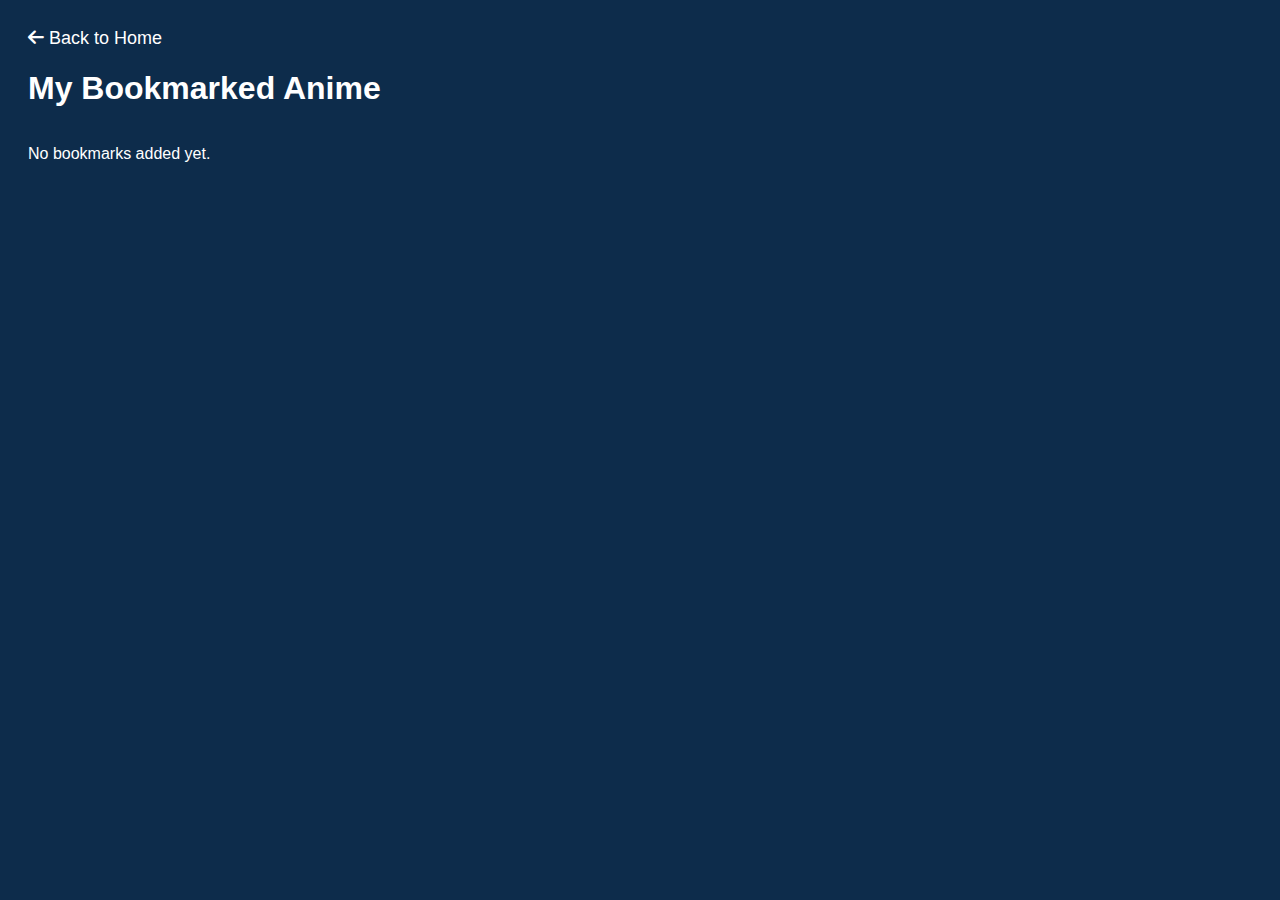
<file: anime-folder/bookmark.html>
<!DOCTYPE html>
<html lang="en">
<head>
  <meta charset="UTF-8">
  <meta name="viewport" content="width=device-width, initial-scale=1.0">
  <title>My Bookmarks</title>
  <link rel="stylesheet" href="https://cdnjs.cloudflare.com/ajax/libs/font-awesome/6.4.0/css/all.min.css">
  <style>
    body {
      font-family: Arial, sans-serif;
      background: #0d2c4b;
      color: white;
      padding: 20px;
    }
    .anime-list {
      display: grid;
      grid-template-columns: repeat(auto-fill, minmax(180px, 1fr));
      gap: 20px;
    }
    .anime-card {
      background: #1a3a5c;
      border-radius: 10px;
      padding: 10px;
      text-align: center;
      position: relative;
    }
    .anime-card img {
      width: 100%;
      border-radius: 8px;
    }
    .remove-btn {
      position: absolute;
      top: 10px;
      right: 10px;
      background: #e74c3c;
      border: none;
      color: white;
      padding: 6px 10px;
      border-radius: 5px;
      cursor: pointer;
    }
    .top-nav {
      margin-bottom: 20px;
    }
    .top-nav a {
      color: white;
      text-decoration: none;
      font-size: 18px;
    }
  </style>
</head>
<body>

  <div class="top-nav">
    <a href="index.html"><i class="fas fa-arrow-left"></i> Back to Home</a>
    <h1>My Bookmarked Anime</h1>
  </div>

  <div class="anime-list" id="bookmarkContainer"></div>

  <script>
    function loadBookmarks() {
      const container = document.getElementById('bookmarkContainer');
      container.innerHTML = "";

      const bookmarks = JSON.parse(localStorage.getItem('bookmarks')) || [];

      if (bookmarks.length === 0) {
        container.innerHTML = "<p>No bookmarks added yet.</p>";
        return;
      }

      bookmarks.forEach((anime, index) => {
        const card = document.createElement("div");
        card.className = "anime-card";
        card.innerHTML = `
          <img src="${anime.img}" alt="${anime.title}">
          <h4>${anime.title}</h4>
          <button class="remove-btn" onclick="removeBookmark(${index})">Remove</button>
        `;
        container.appendChild(card);
      });
    }

    function removeBookmark(index) {
      let bookmarks = JSON.parse(localStorage.getItem('bookmarks')) || [];
      bookmarks.splice(index, 1);
      localStorage.setItem('bookmarks', JSON.stringify(bookmarks));
      loadBookmarks();
    }

    loadBookmarks();
  </script>
</body>
</html>
</file>
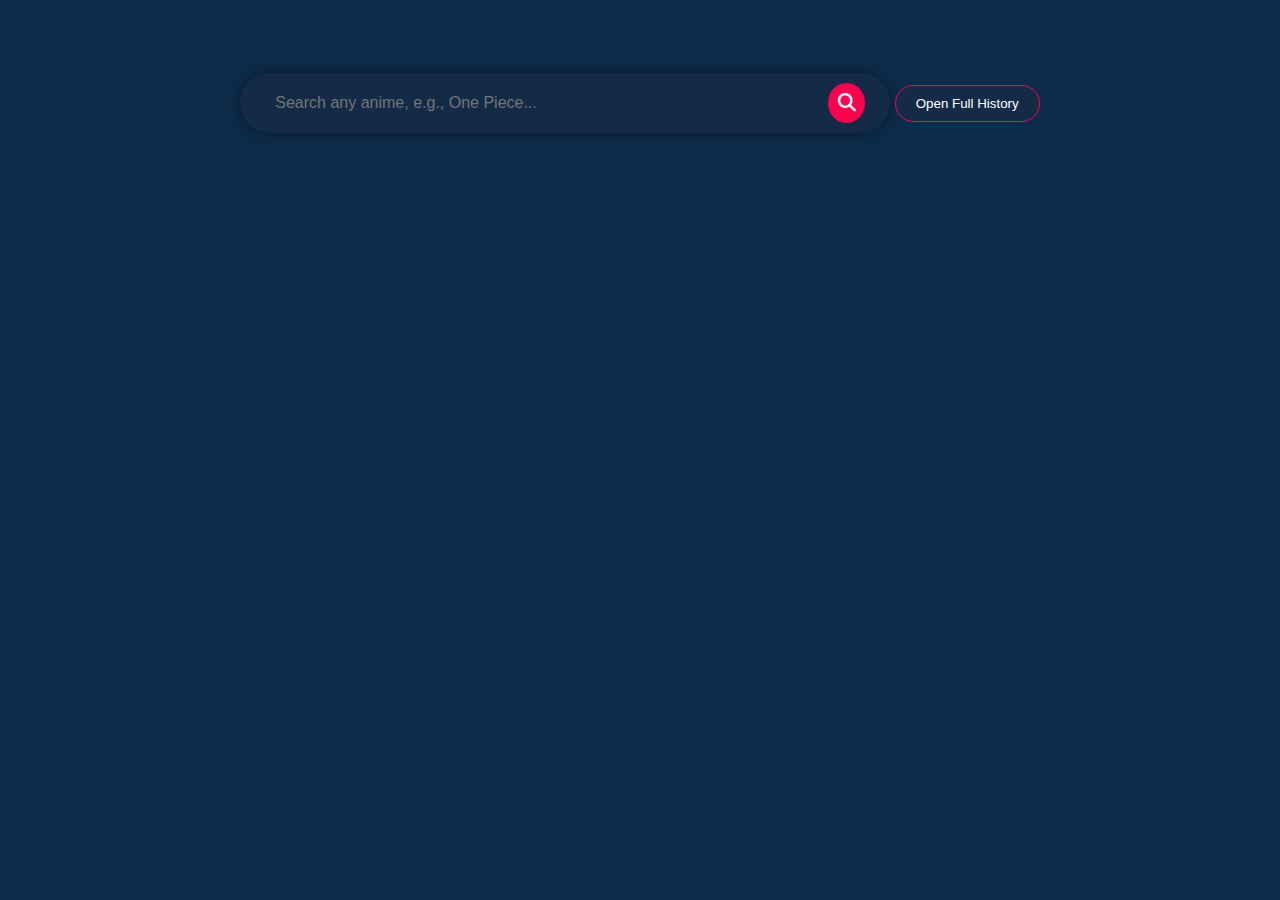
<file: anime-folder/check.html>
<!DOCTYPE html>
<html lang="en">

<head>
  <meta charset="UTF-8">
  <meta name="viewport" content="width=device-width, initial-scale=1.0">
  <title>Anime World Search</title>
  <link rel="stylesheet" href="https://cdnjs.cloudflare.com/ajax/libs/font-awesome/6.4.0/css/all.min.css">
  <style>
    body {
      background: #0d2c4b;
      font-family: 'Poppins', sans-serif;
      color: #fff;
      margin: 0;
      padding: 0;
    }

    .search-section {
      text-align: center;
      margin-top: 60px;
      position: relative;
    }

    .search-bar {
      display: inline-flex;
      align-items: center;
      background: #142b47;
      border-radius: 50px;
      padding: 10px 25px;
      width: 60%;
      max-width: 600px;
      box-shadow: 0 0 15px rgba(0, 0, 0, 0.4);
      transition: 0.3s ease;
    }

    .search-bar:focus-within {
      box-shadow: 0 0 20px #ff004f;
      transform: scale(1.02);
    }

    .search-bar input {
      width: 100%;
      border: none;
      background: transparent;
      outline: none;
      color: #fff;
      font-size: 16px;
      padding: 10px;
    }

    .search-bar button {
      background: #ff004f;
      border: none;
      border-radius: 50%;
      width: 40px;
      height: 40px;
      color: white;
      font-size: 18px;
      cursor: pointer;
      transition: 0.3s;
    }

    .search-bar button:hover {
      background: #ff3366;
      transform: scale(1.1);
    }

    /* Search History Dropdown */
    .search-history {
      position: absolute;
      top: 100%;
      left: 50%;
      transform: translateX(-50%);
      width: 60%;
      max-width: 600px;
      background: rgba(20, 43, 71, 0.97);
      border-radius: 12px;
      margin-top: 10px;
      box-shadow: 0 0 15px rgba(0, 0, 0, 0.5);
      display: none;
      flex-direction: column;
      padding: 10px;
      z-index: 100;
    }

    .history-header {
      display: flex;
      justify-content: space-between;
      align-items: center;
      padding: 8px 10px;
      border-bottom: 1px solid #1f3a5f;
    }

    .history-header button {
      background: none;
      border: none;
      color: #ff004f;
      font-size: 14px;
      cursor: pointer;
    }

    .history-list {
      max-height: 200px;
      overflow-y: auto;
    }

    .history-item {
      display: flex;
      justify-content: space-between;
      align-items: center;
      padding: 8px 10px;
      border-bottom: 1px solid #1f3a5f;
      transition: background 0.3s;
    }

    .history-item:hover {
      background: #1b3152;
    }

    .history-item span {
      cursor: pointer;
      transition: color 0.3s;
    }

    .history-item span:hover {
      color: #ff004f;
    }

    .history-item button {
      background: none;
      border: none;
      color: #aaa;
      cursor: pointer;
      font-size: 14px;
      transition: 0.3s;
    }

    .history-item button:hover {
      color: #ff004f;
    }

    .open-history {
      display: inline-block;
      margin-top: 25px;
      background: #142b47;
      color: #fff;
      border: 1px solid #ff004f;
      padding: 10px 20px;
      border-radius: 30px;
      cursor: pointer;
      transition: 0.3s;
    }

    .open-history:hover {
      background: #ff004f;
      color: #fff;
    }

    /* Scrollbar */
    .history-list::-webkit-scrollbar {
      width: 6px;
    }

    .history-list::-webkit-scrollbar-thumb {
      background-color: #ff004f;
      border-radius: 5px;
    }

    /* Subtle confirmation */
    .confirm {
      display: none;
      font-size: 14px;
      color: #0f0;
      margin-top: 8px;
      opacity: 0;
      transition: opacity 0.4s ease;
    }

    .confirm.show {
      display: block;
      opacity: 1;
    }
  </style>
</head>

<body>

  <section class="search-section">
    <div class="search-bar">
      <input type="text" id="searchInput" placeholder="Search any anime, e.g., One Piece...">
      <button id="searchBtn"><i class="fas fa-search"></i></button>
    </div>

    <div class="confirm" id="confirmMsg">Search added!</div>

    <div class="search-history" id="searchHistory">
      <div class="history-header">
        <h4>Search History</h4>
        <button id="clearAllBtn">Clear All</button>
      </div>
      <div class="history-list" id="historyList"></div>
    </div>

    <button class="open-history" id="openHistoryTab">Open Full History</button>
  </section>

  <script>
    const searchInput = document.getElementById('searchInput');
    const searchBtn = document.getElementById('searchBtn');
    const searchHistory = document.getElementById('searchHistory');
    const historyList = document.getElementById('historyList');
    const clearAllBtn = document.getElementById('clearAllBtn');
    const openHistoryTab = document.getElementById('openHistoryTab');
    const confirmMsg = document.getElementById('confirmMsg');

    let history = JSON.parse(localStorage.getItem('animeSearchHistory')) || [];

    function renderHistory() {
      historyList.innerHTML = '';
      if (history.length === 0) {
        historyList.innerHTML = `<p style="text-align:center;color:#aaa;">No search history yet</p>`;
        return;
      }
      history.forEach((item, index) => {
        const div = document.createElement('div');
        div.classList.add('history-item');
        div.innerHTML = `
          <span onclick="useHistory('${item}')">${item}</span>
          <button onclick="deleteHistory(${index})"><i class="fas fa-times"></i></button>
        `;
        historyList.appendChild(div);
      });
    }

    function saveHistory() {
      localStorage.setItem('animeSearchHistory', JSON.stringify(history));
      renderHistory();
    }

    function addHistory(query) {
      if (query && !history.includes(query)) {
        history.unshift(query);
        if (history.length > 10) history.pop();
        saveHistory();
        showConfirm();
      }
    }

    function deleteHistory(index) {
      history.splice(index, 1);
      saveHistory();
    }

    function clearAll() {
      history = [];
      saveHistory();
    }

    function useHistory(item) {
      searchInput.value = item;
      searchHistory.style.display = 'none';
      // you can trigger real search function here
    }

    function showConfirm() {
      confirmMsg.classList.add('show');
      setTimeout(() => {
        confirmMsg.classList.remove('show');
      }, 1000);
    }

    searchInput.addEventListener('focus', () => {
      searchHistory.style.display = 'flex';
      renderHistory();
    });

    searchInput.addEventListener('blur', () => {
      setTimeout(() => searchHistory.style.display = 'none', 200);
    });

    searchBtn.addEventListener('click', () => {
      const query = searchInput.value.trim();
      if (query) {
        addHistory(query);
        searchInput.value = '';
      }
    });

    searchInput.addEventListener('keydown', (e) => {
      if (e.key === 'Enter') {
        const query = searchInput.value.trim();
        if (query) {
          addHistory(query);
          searchInput.value = '';
        }
      }
    });

    clearAllBtn.addEventListener('click', clearAll);

    openHistoryTab.addEventListener('click', () => {
      window.location.href = 'history.html'; // Assuming you have a history.html page
    });
    renderHistory();
  </script>

</body>

</html>
</file>
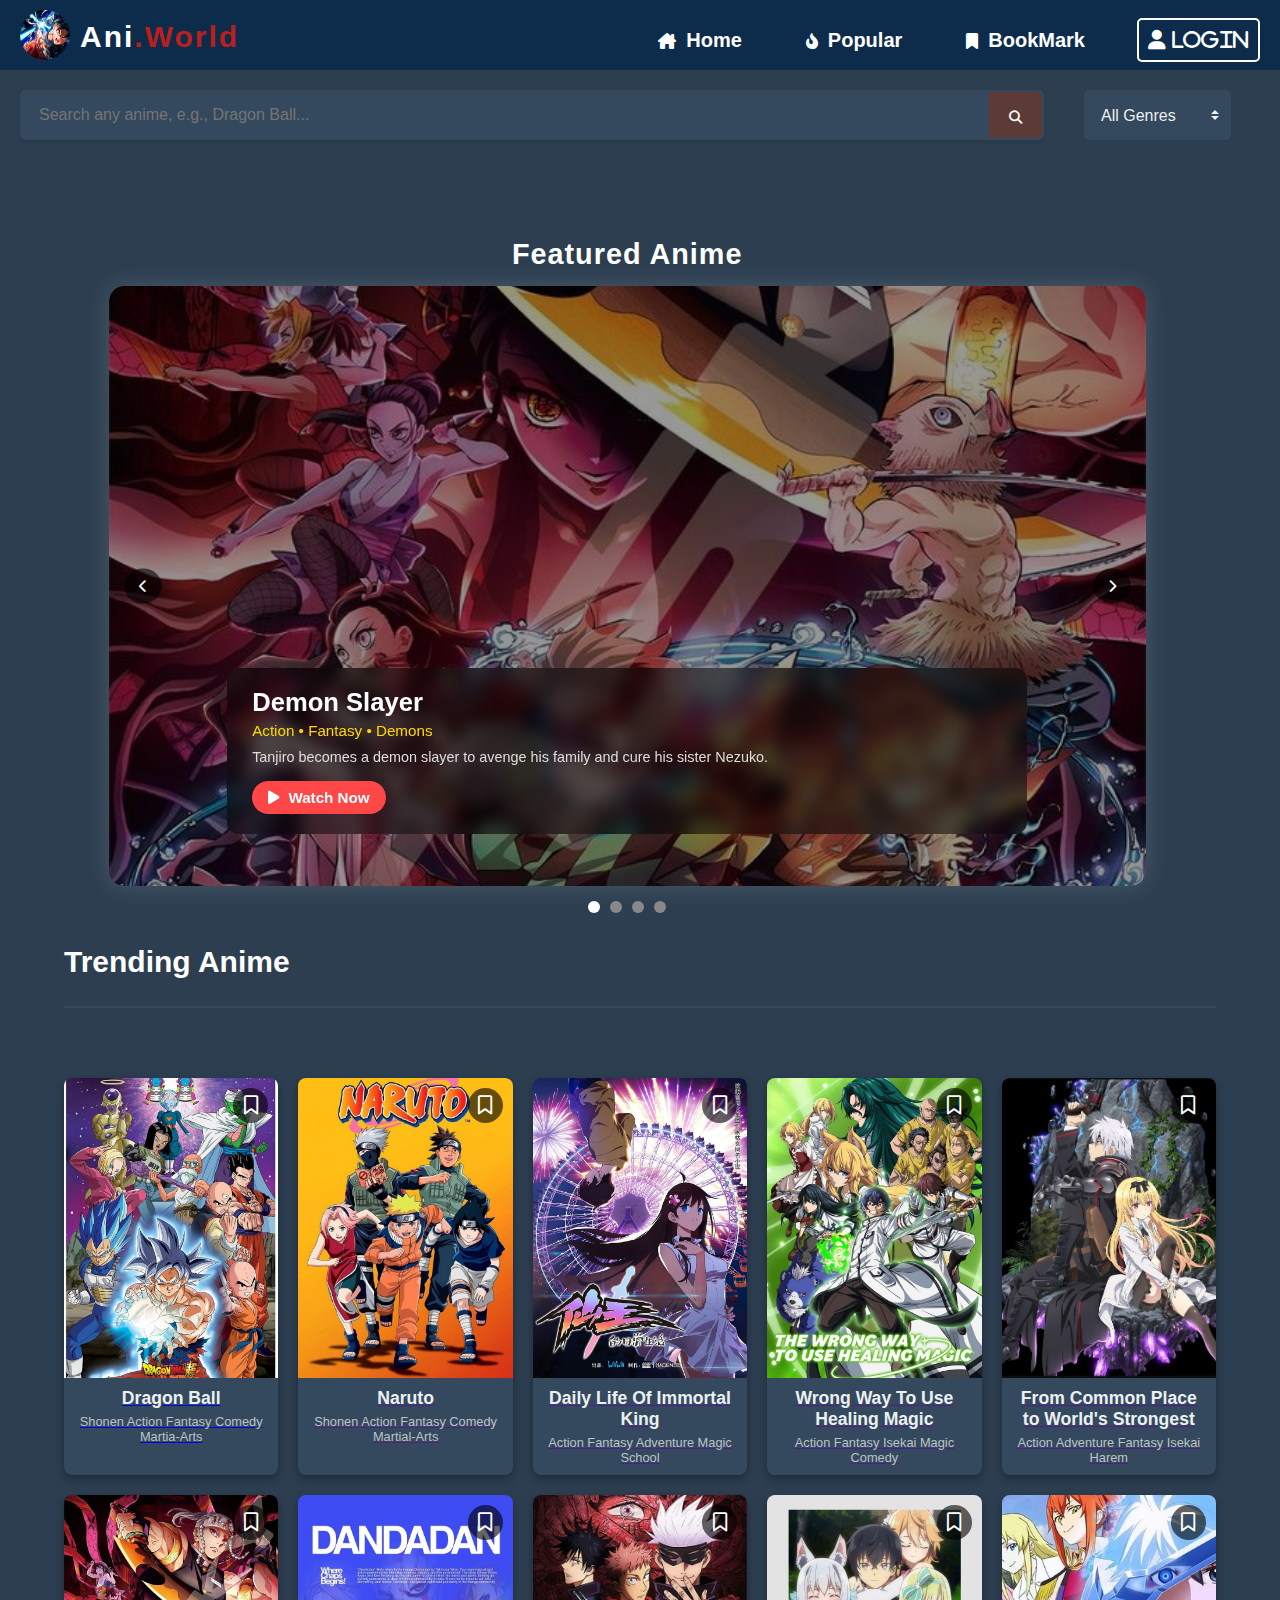
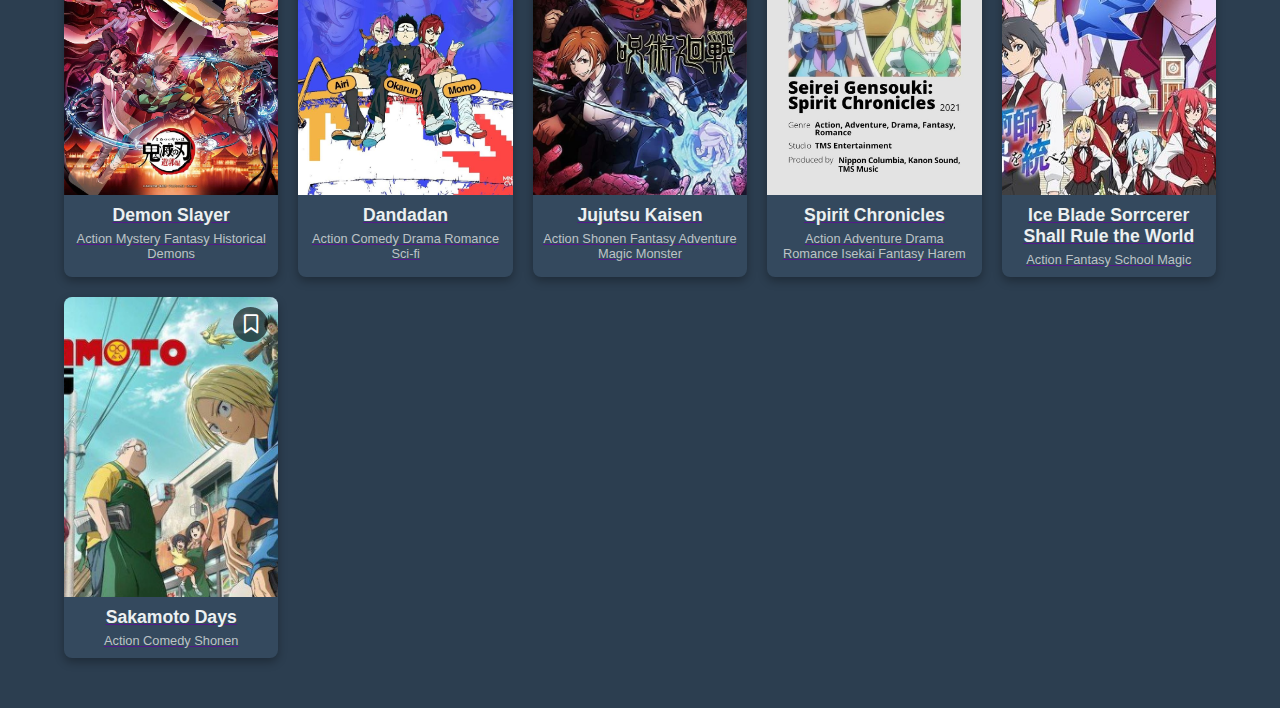
<file: anime-folder/indexmain.html>
<!DOCTYPE html>
<html lang="en">

<head>
    <meta charset="UTF-8">
    <meta name="viewport" content="width=device-width, initial-scale=1.0">
    <title>Anime Website</title>
    <link rel="stylesheet" href="https://cdnjs.cloudflare.com/ajax/libs/font-awesome/6.4.0/css/all.min.css">
    <link rel="stylesheet" href="style.css">
    <style>

    </style>
</head>

<body>
    <div id="home-page" class="page active">
        <div class="container">
            <div class="logo">
                <img class="logo-img" src="goku logo.webp" alt="" srcset="" loading="lazy">
                <h1 class="logo-heading">Ani</h1>
                <h1 class="logo-heading2">.World</h1>
            </div>
            <nav class="navbar" id="navbar">
                <ul class="nav-list" id="navLinks">

                    <li class="fas fa-home-lg" class="nav-items"><a href="#" onclick="showPage('home-page')" class="nav-link">Home</a></li>

                    <li class="fas fa-fire-alt" class="nav-items"><a href="popular.html" class="nav-link" onclick="showPage('popular-page')">Popular</a></li>

                    <li class="fas fa-bookmark" class="nav-items"><a href="bookmark.html" class="nav-link">BookMark</a>
                    </li>
                    <div class="forms">
                        <div class="login-form">
                            <a href="#" onclick="showPage('login-page')" class="nav-login"> <i class="fas fa-user">
                                    LogIn </i></a>
                        </div>
                    </div>

                </ul>
                <div class="hamburger " id="hamburger">
                    <span></span>
                    <span></span>
                    <span></span>
                </div>

            </nav>

        </div>
        <div class="container2 ">
            <section class="search-section">
                <div class="search-bar">
                    <input type="text" id="anime-search" placeholder="Search any anime, e.g., Dragon Ball..." onkeyup="filterAnime()">
                    <button><i class="fas fa-search"></i></button>
                    <!-- search history -->


                </div>

                <div class="filter-dropdown">
                    <select id="genre-filter" onchange="filterAnime()">
                        <option value="all-genre">All Genres</option>
                        <option value="all-anime">All Anime</option>
                        <option value="action">Action</option>
                        <option value="adventure">Adventure</option>
                        <option value="comedy">Comedy</option>
                        <option value="drama">Drama</option>
                        <option value="monster">Monster</option>
                        <option value="isekai">Isekai</option>
                        <option value="fantasy">Fantasy</option>
                        <option value="slice-of-life">Slice of Life</option>
                        <option value="romance">Romance</option>
                        <option value="sci-fi">Sci-Fi</option>
                        <option value="mecha">Mecha</option>
                        <option value="music">Music</option>
                        <option value="mystery">Mystery</option>
                        <option value="psychological">Psychological</option>
                        <option value="sports">Sports</option>
                        <option value="supernatural">Supernatural</option>
                        <option value="horror">Horror</option>
                        <option value="thriller">Thriller</option>
                        <option value="magic">Magic</option>
                        <option value="super-power">Super Power</option>
                        <option value="military">Military</option>
                        <option value="martial-arts">Martial Arts</option>
                        <option value="samurai">Samurai</option>
                        <option value="vampire">Vampire</option>
                        <option value="isekai">Isekai</option>
                        <option value="school">School</option>
                        <option value="shonen">Shonen</option>
                        <option value="shoujo">Shoujo</option>
                        <option value="seinen">Seinen</option>
                        <option value="josei">Josei</option>
                        <option value="harem">Harem</option>
                        <option value="reverse-harem">Reverse Harem</option>
                        <option value="parody">Parody</option>
                        <option value="game">Game</option>
                        <option value="kids">Kids</option>
                        <option value="demons">Demons</option>
                        <option value="detective">Detective</option>
                        <option value="historical">Historical</option>
                        <option value="dementia">Dementia</option>
                        <option value="tragedy">Tragedy</option>
                        <option value="doujinshi">Doujinshi</option>

                    </select>
                </div>

                <!-- Main Body -->
                <div class="main-body">
                    <!-- for image slider -->
                    <!-- ===== Featured Anime Carousel ===== -->
                    <section class="carousel-section">
                        <h2 class="carousel-title">Featured Anime</h2>
                        <div class="carousel-container">
                            <button class="carousel-btn prev"><i class="fas fa-chevron-left"></i></button>

                            <div class="carousel-track">
                                <!-- Slide 1 -->
                                <div class="carousel-item">
                                    <img src="demon slayer.jpg" alt="Demon Slayer">
                                    <div class="carousel-caption">
                                        <h3>Demon Slayer</h3>
                                        <p class="genre">Action • Fantasy • Demons</p>
                                        <p class="desc">Tanjiro becomes a demon slayer to avenge his family and cure his sister Nezuko.</p>
                                        <a href="#" class="watch-btn"><i class="fas fa-play"></i> Watch Now</a>
                                    </div>
                                </div>

                                <!-- Slide 2 -->
                                <div class="carousel-item">
                                    <img src="dragonball.jpg" alt="Dragon Ball Z">
                                    <div class="carousel-caption">
                                        <h3>Dragon Ball Z</h3>
                                        <p class="genre">Action • Comedy • Shonen</p>
                                        <p class="desc">Goku and his friends defend Earth from powerful foes and unlock new transformations.</p>
                                        <a href="#" class="watch-btn"><i class="fas fa-play"></i> Watch Now</a>
                                    </div>
                                </div>

                                <!-- Slide 3 -->
                                <div class="carousel-item">
                                    <img src="jujutsu.jpg" alt="Jujutsu Kaisen">
                                    <div class="carousel-caption">
                                        <h3>Jujutsu Kaisen</h3>
                                        <p class="genre">Action • Supernatural • Shonen</p>
                                        <p class="desc">Yuji Itadori enters a world of cursed spirits after consuming a dangerous talisman.</p>
                                        <a href="#" class="watch-btn"><i class="fas fa-play"></i> Watch Now</a>
                                    </div>
                                </div>

                                <!-- Slide 4 -->
                                <div class="carousel-item">
                                    <img src="from common.jpg" alt="Arifureta">
                                    <div class="carousel-caption">
                                        <h3>Arifureta</h3>
                                        <p class="genre">Action • Isekai • Fantasy</p>
                                        <p class="desc">A high school student falls into a dungeon and must fight his way back to the surface.</p>
                                        <a href="#" class="watch-btn"><i class="fas fa-play"></i> Watch Now</a>
                                    </div>
                                </div>
                            </div>

                            <button class="carousel-btn next"><i class="fas fa-chevron-right"></i></button>
                        </div>

                        <div class="carousel-dots"></div>
                    </section>
                    <!-- for trending anime -->
                    <div class="main-header">Trending Anime</div>
                    <div class="line"></div>

                    <div class="cards">
                        <div class="card-grid" id="anime-grid">

                            <!-- card # 1 (Dragon Ball) -->

                            <div class="anime-card" data-genre="all-anime action comedy martial-arts shonen fantasy " data-title="Dragon Ball Z" data-img="dragonball.jpg">
                                <a href="episode.html?anime=dragonballz">
                                    <img src="dragonball.jpg" alt="Dragon Ball Z" loading="lazy">
                                    <div class="card-info">
                                        <h3>Dragon Ball</h3>
                                        <p class="genres">Shonen Action Fantasy Comedy Martia-Arts</p>
                                    </div>
                                </a>
                                <button class="bookmark-btn"><i class="far fa-bookmark   bookmark-icon"></i></button>
                            </div>
                            <!-- card # 2 (Narouto) -->
                            <div class="anime-card" data-genre="all-anime shonen action adventure comedy martial-arts" data-title="Naruto">
                                <a href="">
                                    <img src="narouto.jpg" alt="Naruto">
                                    <div class="card-info">
                                        <h3>Naruto</h3>
                                        <p class="genres">Shonen Action Fantasy Comedy Martial-Arts</p>
                                    </div>
                                </a>
                                <button class="bookmark-btn"><i class="far fa-bookmark  bookmark-icon"></i></button>
                            </div>
                            <!-- card # 3 (Daily Life) -->
                            <div class="anime-card" data-genre="all-anime adventure comedy demons fantasy school" data-title="Daily Life Of Immortal King">
                                <a href="">
                                    <img src="eb06250e615b99858189970595184bd2.jpg" alt="Daily Life  of Immortal King">
                                    <div class="card-info">
                                        <h3>Daily Life Of Immortal King</h3>
                                        <p class="genres"> Action Fantasy Adventure Magic School </p>
                                    </div>
                                </a>
                                <button class="bookmark-btn"><i class="far fa-bookmark  bookmark-icon"></i></button>
                            </div>
                            <!-- card # 4 (Wrong Way To Use  Healing Magic) -->
                            <div class="anime-card" data-genre="all-anime action fantasy isekai magic comedy" data-title="Wrong Way To Use  Healing Magic">
                                <a href="">
                                    <img src="healing magic.jpg" alt="Wrong Way To Use  Healing Magic" loading="lazy">
                                    <div class="card-info">
                                        <h3>Wrong Way To Use Healing Magic</h3>
                                        <p class="genres"> Action Fantasy Isekai Magic Comedy</p>
                                    </div>
                                </a>
                                <button class="bookmark-btn"><i class="far fa-bookmark  bookmark-icon"></i></button>
                            </div>
                            <!-- card # 5 (From Common Place to World's Strongest) -->
                            <div class="anime-card" data-genre="all-anime action adventure fantasy isekai harem" data-title="From Common Place to World's Strongest">
                                <a href="">
                                    <img src="from common.jpg" alt="From Common Place to World's Strongest" loading="lazy">
                                    <div class="card-info">
                                        <h3>From Common Place to World's Strongest</h3>
                                        <p class="genres">Action Adventure Fantasy Isekai Harem</p>
                                    </div>
                                </a>
                                <button class="bookmark-btn"><i class="far fa-bookmark  bookmark-icon"></i></button>
                            </div>
                            <!-- card # 6 (Demon Slayer) -->
                            <div class="anime-card" data-genre="all-anime action mystery fantasy historical demons" data-title="Demon Slayer">
                                <a href="">
                                    <img src="demon slayer.jpg" alt="Demon Slayer" loading="lazy">
                                    <div class="card-info">
                                        <h3>Demon Slayer</h3>
                                        <p class="genres"> Action Mystery Fantasy Historical Demons
                                        </p>
                                    </div>
                                </a>
                                <button class="bookmark-btn"><i class="far fa-bookmark  bookmark-icon"></i></button>
                            </div>
                            <!-- card # 7 (Dandanadan) -->
                            <div class="anime-card" data-genre="all-anime action comedy drama romance sci-fi" data-title="Dananan">
                                <a href="">
                                    <img src="dandanan.jpg" alt="Dananan" loading="lazy">
                                    <div class="card-info">
                                        <h3>Dandadan</h3>
                                        <p class="genres">Action Comedy Drama Romance Sci-fi</p>
                                    </div>
                                </a>
                                <button class="bookmark-btn"><i class="far fa-bookmark  bookmark-icon"></i></button>
                            </div>
                            <!-- card # 8 (Jujutsu) -->
                            <div class="anime-card" data-genre="all-anime shonen fantasy action adventure magic monster" data-title="Jujutsu Kaisen">
                                <a href="">
                                    <img src="jujutsu.jpg" alt="Jujutsu Kaisen" loading="lazy">
                                    <div class="card-info">
                                        <h3>Jujutsu Kaisen</h3>
                                        <p class="genres">Action Shonen Fantasy Adventure Magic Monster</p>
                                    </div>
                                </a>
                                <button class="bookmark-btn"><i class="far fa-bookmark  bookmark-icon"></i></button>
                            </div>
                            <!-- card # 9 (Spirit Chronical) -->
                            <div class="anime-card" data-genre="all-anime action adventure drama romance isekai fantasy harem" data-title="Jujutsu Kaisen">
                                <a href="">
                                    <img src="spirit.jpg" alt="Spirit Chronicles" loading="lazy">
                                    <div class="card-info">
                                        <h3>Spirit Chronicles</h3>
                                        <p class="genres">Action Adventure Drama Romance Isekai Fantasy Harem </p>
                                    </div>
                                </a>
                                <button class="bookmark-btn"><i class="far fa-bookmark  bookmark-icon"></i></button>
                            </div>
                            <!-- card # 10 (Ice Blade) -->
                            <div class="anime-card" data-genre="all-anime action  fantasy school magic" data-title="Jujutsu Kaisen">
                                <a href="">
                                    <img src="ice blade.jpg" alt="Ice Blade Sorrcerer Shall Rule the World" loading="lazy">
                                    <div class="card-info">
                                        <h3>Ice Blade Sorrcerer Shall Rule the World</h3>
                                        <p class="genres"> Action Fantasy School Magic</p>
                                    </div>
                                </a>
                                <button class="bookmark-btn"><i class="far fa-bookmark  bookmark-icon"></i></button>
                            </div>
                            <!-- card # 11 (Sakamoto Days) -->
                            <div class="anime-card" data-genre="all-anime action  comedy shonen" data-title="Sakamoto Days">
                                <a href="">
                                    <img src="1sakamoto.jpg" alt="sakamoto days" loading="lazy">
                                    <div class="card-info">
                                        <h3>Sakamoto Days</h3>
                                        <p class="genres"> Action Comedy Shonen</p>
                                    </div>
                                </a>
                                <button class="bookmark-btn"><i class="far fa-bookmark  bookmark-icon"></i></button>
                            </div>




                        </div>
                    </div>
                </div>
        </div>

    </div>

    <script src="script.js"></script>





</body>

</html>
</file>
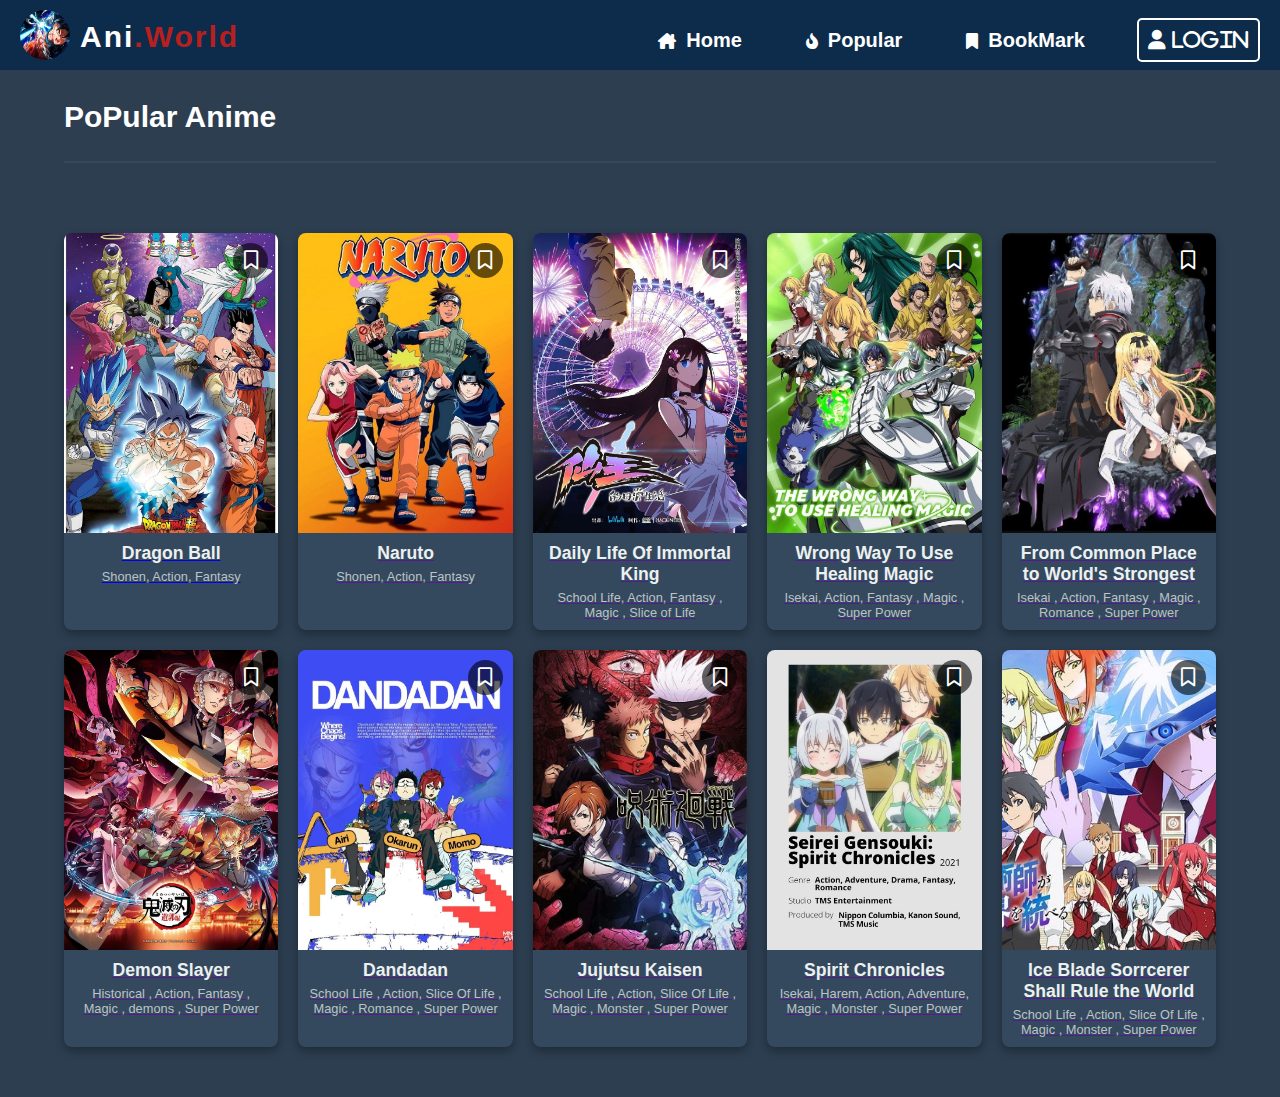
<file: anime-folder/popular.html>
<!DOCTYPE html>
<html lang="en">
<head>
    <meta charset="UTF-8">
    <meta name="viewport" content="width=device-width, initial-scale=1.0">
    <title>Document</title>
     <link rel="stylesheet" href="https://cdnjs.cloudflare.com/ajax/libs/font-awesome/6.4.0/css/all.min.css">
    <link rel="stylesheet" href="style.css">
    <style>
      .popular{
        position: absolute;
        top: 100px;
      }
    </style>
</head>
<body>
     <div class="container">
            <div class="logo">
                <img class="logo-img" src="goku logo.webp" alt="" srcset="">
                <h1 class="logo-heading">Ani</h1>
                <h1 class="logo-heading2">.World</h1>
            </div>
            <nav class="navbar" id="navbar">
                <ul class="nav-list" id="navLinks">

                    <li class="fas fa-home-lg" class="nav-items"><a href="index.html" onclick="showPage('home-page')"
                            class="nav-link">Home</a></li>

                    <li class="fas fa-fire-alt" class="nav-items"><a href="#" class="nav-link"
                            onclick="showPage('popular-page')">Popular</a></li>

                    <li class="fas fa-bookmark" class="nav-items"><a href="bookmark.html" class="nav-link">BookMark</a>
                    </li>
                    <div class="forms">
                        <div class="login-form">
                            <a href="#" onclick="showPage('login-page')" class="nav-login"> <i class="fas fa-user">
                                    LogIn </i></a>
                        </div>
                    </div>

                </ul>
                <div class="hamburger " id="hamburger">
                    <span></span>
                    <span></span>
                    <span></span>
                </div>

            </nav>

        </div>
       
   <div class="main-body popular">
                    <div class="main-header">PoPular Anime</div>
                    <div class="line"></div>

                    <div class="cards">

                        <div class="card-grid" id="anime-grid">

                            <!-- card # 1 (Dragon Ball) -->

                            <div class="anime-card" data-genres="shonen fantasy db" data-title="Dragon Ball Z"
                                data-img="dragonball.jpg">
                                <a href="episode.html?anime=dragonballz">
                                    <img src="dragonball.jpg" alt="Dragon Ball Z">
                                    <div class="card-info">
                                        <h3>Dragon Ball</h3>
                                        <p class="genres">Shonen, Action, Fantasy</p>
                                    </div>
                                </a>
                                <button class="bookmark-btn"><i class="far fa-bookmark   bookmark-icon"></i></button>
                            </div>
                            <!-- card # 2 (Narouto) -->
                            <div class="anime-card" data-genres="shonen fantasy db" data-title="Naruto">
                                <a href="">
                                    <img src="narouto.jpg" alt="Naruto">
                                    <div class="card-info">
                                        <h3>Naruto</h3>
                                        <p class="genres">Shonen, Action, Fantasy</p>
                                    </div>
                                </a>
                                <button class="bookmark-btn"><i class="far fa-bookmark  bookmark-icon"></i></button>
                            </div>
                            <!-- card # 3 (Daily Life) -->
                            <div class="anime-card" data-genres="shonen fantasy db"
                                data-title="Daily Life Of Immortal King">
                                <a href="">
                                    <img src="eb06250e615b99858189970595184bd2.jpg" alt="Daily Life  of Immortal King">
                                    <div class="card-info">
                                        <h3>Daily Life Of Immortal King</h3>
                                        <p class="genres">School Life, Action, Fantasy , Magic , Slice of Life</p>
                                    </div>
                                </a>
                                <button class="bookmark-btn"><i class="far fa-bookmark  bookmark-icon"></i></button>
                            </div>
                            <!-- card # 4 (Wrong Way To Use  Healing Magic) -->
                            <div class="anime-card" data-genres="shonen fantasy db"
                                data-title="Wrong Way To Use  Healing Magic">
                                <a href="">
                                    <img src="healing magic.jpg" alt="Wrong Way To Use  Healing Magic">
                                    <div class="card-info">
                                        <h3>Wrong Way To Use Healing Magic</h3>
                                        <p class="genres">Isekai, Action, Fantasy , Magic , Super Power</p>
                                    </div>
                                </a>
                                <button class="bookmark-btn"><i class="far fa-bookmark  bookmark-icon"></i></button>
                            </div>
                            <!-- card # 5 (From Common Place to World's Strongest) -->
                            <div class="anime-card" data-genres="shonen fantasy db"
                                data-title="From Common Place to World's Strongest">
                                <a href="">
                                    <img src="from common.jpg" alt="From Common Place to World's Strongest">
                                    <div class="card-info">
                                        <h3>From Common Place to World's Strongest</h3>
                                        <p class="genres">Isekai , Action, Fantasy , Magic , Romance , Super Power</p>
                                    </div>
                                </a>
                                <button class="bookmark-btn"><i class="far fa-bookmark  bookmark-icon"></i></button>
                            </div>
                            <!-- card # 6 (Demon Slayer) -->
                            <div class="anime-card" data-genres="shonen fantasy db" data-title="Demon Slayer">
                                <a href="">
                                    <img src="demon slayer.jpg" alt="Demon Slayer">
                                    <div class="card-info">
                                        <h3>Demon Slayer</h3>
                                        <p class="genres">Historical , Action, Fantasy , Magic , demons , Super Power
                                        </p>
                                    </div>
                                </a>
                                <button class="bookmark-btn"><i class="far fa-bookmark  bookmark-icon"></i></button>
                            </div>
                            <!-- card # 7 (Dandanadan) -->
                            <div class="anime-card" data-genres="shonen fantasy db" data-title="Dananan">
                                <a href="">
                                    <img src="dandanan.jpg" alt="Dananan">
                                    <div class="card-info">
                                        <h3>Dandadan</h3>
                                        <p class="genres">School Life , Action, Slice Of Life , Magic , Romance , Super
                                            Power </p>
                                    </div>
                                </a>
                                <button class="bookmark-btn"><i class="far fa-bookmark  bookmark-icon"></i></button>
                            </div>
                            <!-- card # 8 (Jujutsu) -->
                            <div class="anime-card" data-genres="shonen fantasy db" data-title="Jujutsu Kaisen">
                                <a href="">
                                    <img src="jujutsu.jpg" alt="Jujutsu Kaisen">
                                    <div class="card-info">
                                        <h3>Jujutsu Kaisen</h3>
                                        <p class="genres">School Life , Action, Slice Of Life , Magic , Monster , Super
                                            Power </p>
                                    </div>
                                </a>
                                <button class="bookmark-btn"><i class="far fa-bookmark  bookmark-icon"></i></button>
                            </div>
                            <!-- card # 9 (Spirit Chronical) -->
                            <div class="anime-card" data-genres="shonen fantasy db" data-title="Jujutsu Kaisen">
                                <a href="">
                                    <img src="spirit.jpg" alt="Spirit Chronicles">
                                    <div class="card-info">
                                        <h3>Spirit Chronicles</h3>
                                        <p class="genres">Isekai, Harem, Action, Adventure, Magic , Monster ,
                                            Super Power </p>
                                    </div>
                                </a>
                                <button class="bookmark-btn"><i class="far fa-bookmark  bookmark-icon"></i></button>
                            </div>
                            <!-- card # 10 (Ice Blade) -->
                            <div class="anime-card" data-genres="shonen fantasy db" data-title="Jujutsu Kaisen">
                                <a href="">
                                    <img src="ice blade.jpg" alt="Ice Blade Sorrcerer Shall Rule the World">
                                    <div class="card-info">
                                        <h3>Ice Blade Sorrcerer Shall Rule the World</h3>
                                        <p class="genres"> School Life , Action, Slice Of Life , Magic , Monster , Super
                                            Power </p>
                                    </div>
                                </a>
                                <button class="bookmark-btn"><i class="far fa-bookmark  bookmark-icon"></i></button>
                            </div>

                        </div>
                    </div>
                </div>
        </div>
    </div>




    <script src="script.js"></script>
</body>
</html>
</file>
<file: anime-folder/style.css>
* {
    margin: 0;
    padding: 0;
    box-sizing: border-box;
    font-family: Arial, Helvetica, sans-serif;
}

body {
    background-color: #2c3e50;
    color: white;
    --primary-color: #2c3e50;
    --accent-color: #5c3b37;
    --text-color: #ecf0f1;
    --card-bg: #34495e;
    --hover-color: #c0392b;
}

.container {
    height: 70px;
    width: 100%;
    background-color: #0d2c4b;
    position: absolute;
    justify-content: center;
    align-items: center;
}

.logo {
    display: flex;
    margin-left: 20px;
    margin-top: 10px;
}

.logo-img {
    height: 50px;
    width: 50px;
    border-radius: 50%;
}

.logo-heading {
    color: white;
    margin-left: 10px;
    font-size: 30px;
    font-weight: bold;
    letter-spacing: 2px;
    margin-top: 10px;
}

.logo-heading2 {
    color: rgb(184, 32, 32);
    font-size: 30px;
    font-weight: bold;
    letter-spacing: 2px;
    margin-top: 10px;
}

.navbar {
    position: absolute;
    top: 18px;
    right: 20px;
    text-align: center;
    justify-content: space-between;
    gap: 20px;
    bottom: -20px;
    z-index: 1000;
}

.nav-list {
    list-style-type: none;
    display: flex;
    gap: 30px;
    text-align: center;
    align-items: center;
    justify-content: center;
}

.nav-list li {
    padding: 12px;
}

.nav-list li a {
    text-decoration: none;
    color: white;
    font-size: 20px;
    padding: 10px;
    transition: color 0.4s ease-in-out;
}

.nav-list li a:hover {
    color: rgb(184, 32, 32);
}


/* for hiding navbar */


/* HamBurger  */

.hamburger {
    display: none;
    flex-direction: column;
    cursor: pointer;
    position: relative;
    right: 10px;
    bottom: 8px;
}

.hamburger span {
    height: 3px;
    width: 25px;
    background-color: white;
    margin: 4px;
    transition: 0.3s;
}


/* Responsive NavBar */

@media screen and (max-width:768px) {
    .navbar {
        position: absolute;
        top: 25px;
    }

    .nav-items {
        margin-top: 10px;
    }

    .nav-list {
        position: fixed;
        right: 0;
        top: 67px;
        height: 100vh;
        width: 200px;
        z-index: 1;
        background-color: #0d2c4b;
        flex-direction: column;
        align-items: center;
        justify-content: flex-start;
        transform: translateX(100%);
        transition: transform 0.3s ease-in-out;
    }

    .nav-list.active {
        transform: translateX(0);
    }

    .nav-link {
        font-size: 30px;
    }

    .hamburger {
        display: flex;
    }
}


/* HamBurger Animation */

.hamburger.toogle span:nth-child(1) {
    transform: rotate(45deg) translate(5px, 5px);
}

.hamburger.toogle span:nth-child(2) {
    opacity: 0;
}

.hamburger.toogle span:nth-child(3) {
    transform: rotate(-45deg) translate(5px, -5px);
}


/* Form Section */

.form {
    height: 70px;
    width: 100px;
    position: absolute;
}

.nav-login {
    color: white;
    font-size: 20px;
    cursor: pointer;
    padding: 9px;
    margin-bottom: 5px;
    border: 2px solid white;
    border-radius: 5px;
    text-decoration: none;
    transition: background-color 0.3s, color 0.3s;
}

.nav-login:hover {
    background-color: white;
    color: #0d2c4b;
}

.container2 {
    position: absolute;
    top: 70px;
}


/* SEARCH & FILTER */

.search-section {
    display: flex;
    justify-content: space-between;
    gap: 20px;
    margin-bottom: 30px;
}

.search-bar {
    flex-grow: 1;
    display: flex;
    border-radius: 5px;
    overflow: hidden;
    box-shadow: 0 2px 5px rgba(0, 0, 0, 0.1);
    background-color: var(--card-bg);
    border: 2px solid var(--card-bg);
    height: 50px;
    width: 80vw;
    margin: 20px;
}

.search-bar input {
    flex-grow: 1;
    padding: 12px 15px;
    border: 2px solid var(--card-bg);
    background-color: var(--card-bg);
    color: var(--text-color);
    border-radius: 5px 0 0 5px;
    font-size: 1em;
}

.search-bar button {
    background-color: var(--accent-color);
    color: white;
    border: none;
    padding: 12px 20px;
    border-radius: 0 5px 5px 0;
    cursor: pointer;
    height: 50px;
    transition: background-color 0.3s;
}

.filter-dropdown select {
    padding: 12px 15px;
    border: 2px solid var(--card-bg);
    background-color: var(--card-bg);
    color: var(--text-color);
    border-radius: 5px;
    font-size: 1em;
    appearance: none;
    /* Hide default arrow */
    background-image: url("data:image/svg+xml;charset=UTF-8,%3csvg xmlns='http://www.w3.org/2000/svg' viewBox='0 0 4 5'%3e%3cpath fill='%23ecf0f1' d='M2 0L0 2h4zm0 5L0 3h4z'/%3e%3c/svg%3e");
    background-repeat: no-repeat;
    background-position: right 10px top 50%;
    background-size: 8px;
    margin-top: 20px;
    height: 50px;
}

@media (max-width:768px) {
    .search-section {
        flex-direction: column;
    }

    .search-bar {
        width: 90vw;
    }

    .filter-dropdown select {
        width: 200px;
        position: relative;
        top: -30px;
        left: 20px;
    }
}


/* Main body */

.main-body {
    position: absolute;
    top: 190px;
    height: auto;
    width: 90vw;
    justify-content: space-between;
    text-align: center;
    align-items: center;
}

.main-header {
    font-size: 30px;
    font-weight: bold;
    margin-left: 5vw;
    margin-bottom: 3vh;
    text-align: left;
}

.line {
    height: 2px;
    width: 100%;
    background-color: var(--card-bg);
    align-items: center;
    margin-left: 5vw;
}


/* Card  */

.cards {
    position: relative;
    height: auto;
    width: 90vw;
    margin-left: 5vw;
    margin-top: 70px;
    margin-bottom: 50px;
}

.card-grid {
    display: grid;
    /* Responsive grid: 1 column on mobile, 3-6 columns on desktop */
    grid-template-columns: repeat(auto-fill, minmax(200px, 1fr));
    gap: 20px;
}

.anime-card {
    background-color: var(--card-bg);
    border-radius: 8px;
    overflow: hidden;
    position: relative;
    box-shadow: 0 4px 10px rgba(0, 0, 0, 0.3);
    transition: transform 0.3s;
}

.anime-card:hover {
    transform: scale(1.05);
    transform: translateY(-12px) scale(1.02);
    box-shadow: 0 25px 50px rgba(0, 0, 0, 0.45);


}

/* Dark overlay */
.anime-card::after {
  content: "";
  position: absolute;
  inset: 0;
  background: linear-gradient(
    to bottom,
    rgba(0,0,0,0.1),
    rgba(0,0,0,0.85)
  );
  opacity: 0;
  transition: opacity 0.4s ease;
  z-index: -1;
}

.anime-card:hover::after {
  opacity: 1;
}

.anime-card img {
    width: 100%;
    height: 300px;
    /* Standard card height */
    object-fit: cover;
    display: block;
}

.card-info {
    padding: 10px;
}

.card-info h3 {
    font-size: 1.1em;
    margin-bottom: 5px;
    color: var(--text-color);
}

.genres {
    font-size: 0.8em;
    color: #bdc3c7;
}

.bookmark-btn {
    position: absolute;
    top: 10px;
    right: 10px;
    background: rgba(0, 0, 0, 0.6);
    color: white;
    border: none;
    border-radius: 50%;
    width: 35px;
    height: 35px;
    cursor: pointer;
    font-size: 1.2em;
    transition: background 0.3s;
}

.bookmark-btn:hover {
    background: var(--accent-color);
    color: yellow;
}

.hidden {
    display: none !important;
}


/* .card-grid {
      display: flex;
      flex-wrap: wrap;
      gap: 15px;
    }

    .anime-card {
      background: #1e4072;
      border-radius: 10px;
      overflow: hidden;
      width: 200px;
      text-align: center;
      transition: 0.3s;
      position: relative;
    } */


/* .anime-card img {
      width: 100%;
      height: 250px;
      object-fit: cover;
    }

    .anime-card:hover {
     
    }

    .bookmark-btn:hover {
     
    } */


/* for page */


/* Hide all pages by default */

.page {
    display: none;
}


/* Show the active page */

.active {
    display: block;
}


/* for search bar  */


/* Fade-in animation for cards */

.fade-in {
    animation: fadeIn 0.5s ease;
}

@keyframes fadeIn {
    from {
        opacity: 0;
        transform: scale(0.95);
    }

    to {
        opacity: 1;
        transform: scale(1);
    }
}


/* Popup animation */

@keyframes fadeOut {
    from {
        opacity: 1;
    }

    to {
        opacity: 0;
    }
}


/* for image slider */


/* ===== Carousel Styles ===== */

.carousel-section {
    width: 100%;
    margin: 50px auto;
    position: relative;
    top: 2vh;
    left: 4vw;
    /* height: 1000px; */
    margin-bottom: 50px;
    text-align: center;
    color: #fff;
    /* margin-top: -20px; */
}

.carousel-title {
    font-size: 1.8rem;
    margin-bottom: 15px;
    letter-spacing: 1px;
}

.carousel-container {
    position: relative;
    width: 90%;
    height: 350px;
    margin: 0 auto;
    overflow: hidden;
    border-radius: 15px;
    box-shadow: 0 0 25px rgba(255, 255, 255, 0.15);
}

.carousel-track {
    display: flex;
    transition: transform 0.6s ease-in-out;
}

.carousel-item {
    min-width: 100%;
    height: 350px;
    position: relative;
    /*  width: 300px;         * your desired box width *
  height: 200px;        * your desired box height *
  display: flex;        * enables centering *
  justify-content: center; * centers horizontally *
  align-items: center;     * centers vertically *
  background: #0d2c4b;  * optional background *
  overflow: hidden;      * hides anything overflowing *
  border-radius: 10px;    */
}

.carousel-item img {
    width: 100%;
    height: 450px;
    object-fit: cover;
    filter: brightness(60%);
    border-radius: 15px;
}


/* ===== Captions ===== */

.carousel-caption {
    position: absolute;
    bottom: 15%;
    left: 50%;
    transform: translateX(-50%);
    width: 85%;
    max-width: 800px;
    background: rgba(0, 0, 0, 0.5);
    padding: 20px 25px;
    border-radius: 12px;
    text-align: left;
    backdrop-filter: blur(8px);
    margin-bottom: -22px;
}

.carousel-caption h3 {
    font-size: 1.6rem;
    font-weight: 700;
    color: #fff;
    margin-bottom: 5px;
}

.carousel-caption .genre {
    font-size: 0.95rem;
    color: #ffd700;
    margin-bottom: 8px;
}

.carousel-caption .desc {
    font-size: 0.9rem;
    color: #ddd;
    margin-bottom: 12px;
    line-height: 1.5;
}

.watch-btn {
    display: inline-block;
    background: #ff4747;
    color: white;
    padding: 8px 16px;
    border-radius: 25px;
    font-size: 0.95rem;
    font-weight: 600;
    text-decoration: none;
    transition: 0.3s;
}

.watch-btn i {
    margin-right: 5px;
}

.watch-btn:hover {
    background: #ff1f1f;
    transform: scale(1.05);
}


/* ===== Arrows ===== */

.carousel-btn {
    position: absolute;
    top: 50%;
    transform: translateY(-50%);
    background: rgba(0, 0, 0, 0.6);
    color: white;
    border: none;
    padding: 10px 15px;
    cursor: pointer;
    border-radius: 50%;
    transition: 0.3s;
    z-index: 2;
}

.carousel-btn:hover {
    background: rgba(255, 255, 255, 0.8);
    color: #000;
}

.carousel-btn.prev {
    left: 15px;
}

.carousel-btn.next {
    right: 15px;
}


/* ===== Dots ===== */

.carousel-dots {
    margin-top: 15px;
    display: flex;
    justify-content: center;
    gap: 10px;
}

.carousel-dots button {
    width: 12px;
    height: 12px;
    border-radius: 50%;
    border: none;
    background-color: #888;
    cursor: pointer;
    transition: background 0.3s;
}

.carousel-dots button.active {
    background-color: #fff;
}


/* ===== Responsive ===== */

@media (max-width: 768px) {
    .carousel-item img {
        height: 450px;
    }

    .carousel-caption {
        bottom: 10%;
        padding: 15px;
    }

    .carousel-caption h3 {
        font-size: 1.2rem;
    }

    .carousel-caption .desc {
        font-size: 0.8rem;
    }

    .watch-btn {
        padding: 6px 14px;
        font-size: 0.85rem;
    }
}

@media (min-width: 768px) {
    .carousel-section {
        margin-top: -40px;
    }

    .carousel-container {
        position: relative;
        width: 90%;
        height: 600px;
        margin: 0 auto;
        overflow: hidden;
        border-radius: 15px;
        box-shadow: 0 0 25px rgba(255, 255, 255, 0.15);
    }

    .carousel-item img {
        width: 100%;
        height: 600px;
        object-fit: center;
        filter: brightness(60%);
        border-radius: 15px;
    }

    .carousel-caption {
        position: absolute;
        /* top: 200px; */
        bottom: 15%;
        left: 50%;
        transform: translateX(-50%);
        width: 85%;
        max-width: 800px;
        background: rgba(0, 0, 0, 0.5);
        padding: 20px 25px;
        border-radius: 12px;
        text-align: left;
        backdrop-filter: blur(8px);
        margin-bottom: -250px;
    }
}


/* for the search history */
</file>
